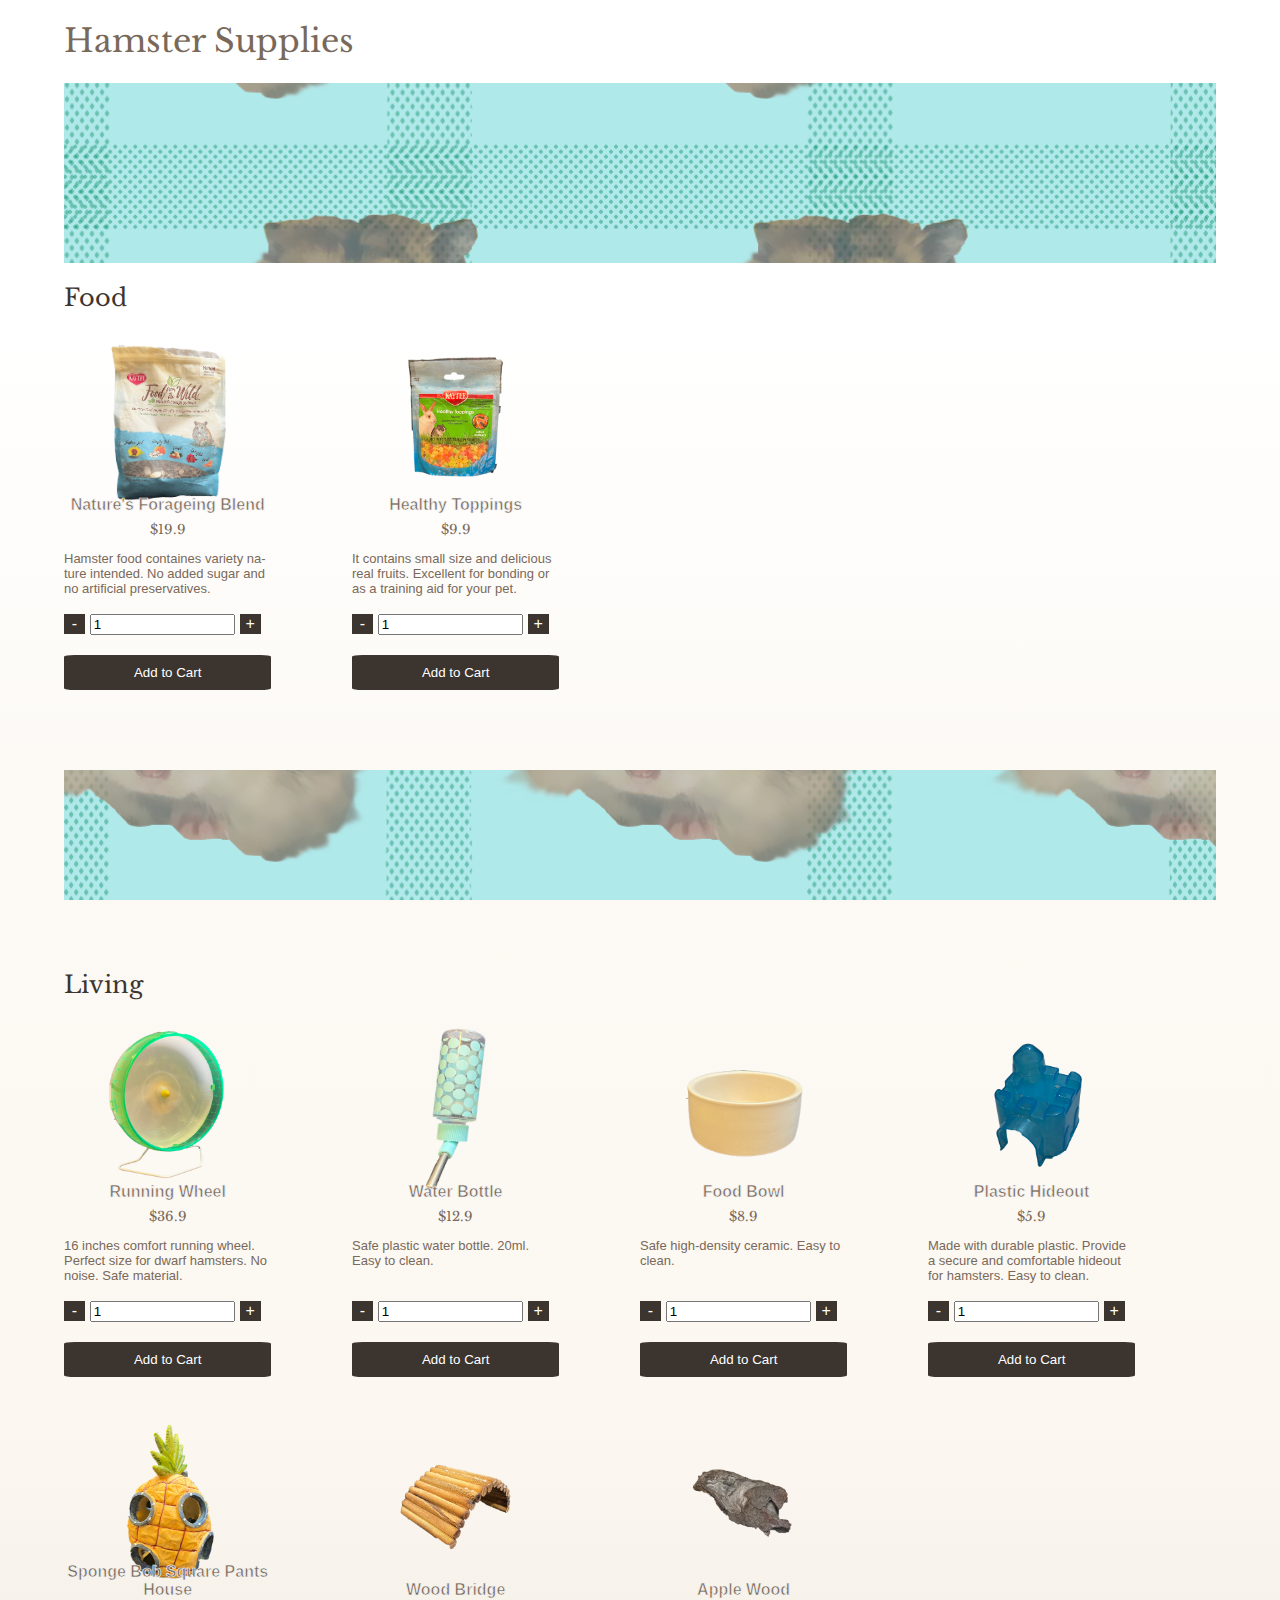
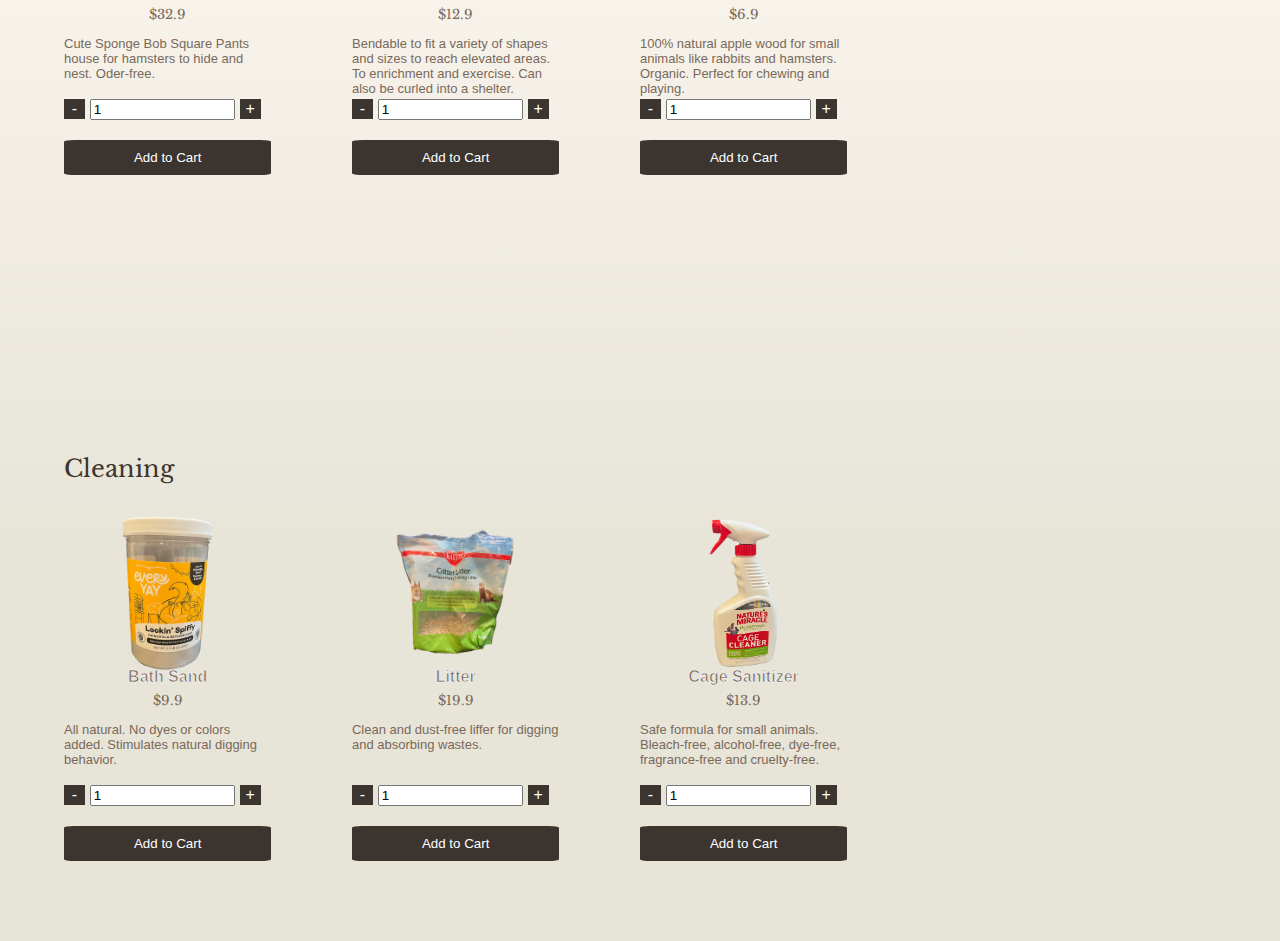
<file: product-preview.html>
<!DOCTYPE html>
<html lang="en">
<head>
	<meta charset="UTF-8">
	<meta name="viewport" content="width=device-width, initial-scale=1.0">
	<title>Products</title>
	<link rel="stylesheet" href="lib/css/styleguide.css">
	<link rel="stylesheet" href="css/storetheme.css">
</head>
<body>
	<header>
		<div class="container display-flex">
			<div class="flex-none">
				<h1>Hamster Supplies</h1>
			</div>
		</div>
	</header>
	<div class="container">
		<div class="product-category">
			<div class="view-window" style="background-image: url(img/store/background.png);"></div>
			<h2 id="product-category1">Food</h2>
			<div class="product-card-container display-flex">
				<div class="product-card display-inline-block">
					<div class="product-card-image">
						<img src="img/store/product_01.png" alt="food_blend">
						<h4>Nature's Forageing Blend</h4>
					</div>
					<div class="product-card-description">
						<h5>$19.9</h5>
						<p>Hamster food containes variety nature intended. No added sugar and no artificial preservatives.</p>
						<form>
  							<div class="value-button" onclick="decreaseValue(this)" value="Decrease Value">-</div>
  							<input type="product-number" value="1" />
  							<div class="value-button" onclick="increaseValue(this)" value="Increase Value">+</div>
						</form>
						<button>Add to Cart</button>
					</div>
				</div>
				<div class="product-card display-inline-block">
					<div class="product-card-image">
						<img src="img/store/product_12.png" alt="toppings">
						<h4>Healthy Toppings</h4>
					</div>
					<div class="product-card-description">
						<h5>$9.9</h5>
						<p>It contains small size and delicious real fruits. Excellent for bonding or as a training aid for your pet.</p>
						<form>
  							<div class="value-button" onclick="decreaseValue(this)" value="Decrease Value">-</div>
  							<input type="product-number" value="1" />
  							<div class="value-button" onclick="increaseValue(this)" value="Increase Value">+</div>
						</form>
						<button>Add to Cart</button>
					</div>
				</div>
			</div>
		</div>
		<div class="product-category">
			<div class="view-window" style="background-image: url(img/store/background.png);"></div>
			<h2 id="product-category1">Living</h2>
			<div class="product-card-container display-flex">
				<div class="product-card display-inline-block">
					<div class="product-card-image">
						<img src="img/store/product_05.png" alt="running_wheel">
						<h4>Running Wheel</h4>
					</div>
					<div class="product-card-description">
						<h5>$36.9</h5>
						<p>16 inches comfort running wheel. Perfect size for dwarf hamsters. No noise. Safe material.</p>
						<form>
  							<div class="value-button" onclick="decreaseValue(this)" value="Decrease Value">-</div>
  							<input type="product-number" value="1" />
  							<div class="value-button" onclick="increaseValue(this)" value="Increase Value">+</div>
						</form>
						<button>Add to Cart</button>
					</div>
				</div>
				<div class="product-card display-inline-block">
					<div class="product-card-image">
						<img src="img/store/product_06.png" alt="water_bottle">
						<h4>Water Bottle</h4>
					</div>
					<div class="product-card-description">
						<h5>$12.9</h5>
						<p>Safe plastic water bottle. 20ml. Easy to clean.</p>
						<form>
  							<div class="value-button" onclick="decreaseValue(this)" value="Decrease Value">-</div>
  							<input type="product-number" value="1" />
  							<div class="value-button" onclick="increaseValue(this)" value="Increase Value">+</div>
						</form>
						<button>Add to Cart</button>
					</div>
				</div>
				<div class="product-card display-inline-block">
					<div class="product-card-image">
						<img src="img/store/product_04.png" alt="food_bowl">
						<h4>Food Bowl</h4>
					</div>
					<div class="product-card-description">
						<h5>$8.9</h5>
						<p>Safe high-density ceramic. Easy to clean.</p>
						<form>
  							<div class="value-button" onclick="decreaseValue(this)" value="Decrease Value">-</div>
  							<input type="product-number" value="1" />
  							<div class="value-button" onclick="increaseValue(this)" value="Increase Value">+</div>
						</form>
						<button>Add to Cart</button>
					</div>
				</div>
				<div class="product-card display-inline-block">
					<div class="product-card-image">
						<img src="img/store/product_11.png" alt="hideout">
						<h4>Plastic Hideout</h4>
					</div>
					<div class="product-card-description">
						<h5>$5.9</h5>
						<p>	Made with durable plastic. Provide a secure and comfortable hideout for hamsters. Easy to clean.</p>
						<form>
  							<div class="value-button" onclick="decreaseValue(this)" value="Decrease Value">-</div>
  							<input type="product-number" value="1" />
  							<div class="value-button" onclick="increaseValue(this)" value="Increase Value">+</div>
						</form>
						<button>Add to Cart</button>
					</div>
				</div>
				<div class="product-card display-inline-block">
					<div class="product-card-image">
						<img src="img/store/product_07.png" alt="house">
						<h4>Sponge Bob Square Pants House</h4>
					</div>
					<div class="product-card-description">
						<h5>$32.9</h5>
						<p>Cute Sponge Bob Square Pants house for hamsters to hide and nest. Oder-free.</p>
						<form>
  							<div class="value-button" onclick="decreaseValue(this)" value="Decrease Value">-</div>
  							<input type="product-number" value="1" />
  							<div class="value-button" onclick="increaseValue(this)" value="Increase Value">+</div>
						</form>
						<button>Add to Cart</button>
					</div>
				</div>
				<div class="product-card display-inline-block">
					<div class="product-card-image">
						<img src="img/store/product_10.png" alt="wood_bridge">
						<h4>Wood Bridge</h4>
					</div>
					<div class="product-card-description">
						<h5>$12.9</h5>
						<p>Bendable to fit a variety of shapes and sizes to reach elevated areas. To enrichment and exercise. Can also be curled into a shelter.</p>
						<form>
  							<div class="value-button" onclick="decreaseValue(this)" value="Decrease Value">-</div>
  							<input type="product-number" value="1" />
  							<div class="value-button" onclick="increaseValue(this)" value="Increase Value">+</div>
						</form>
						<button>Add to Cart</button>
					</div>				
				</div>
				<div class="product-card display-inline-block">
					<div class="product-card-image">
						<img src="img/store/product_08.png" alt="apple_wood">
						<h4>Apple Wood</h4>
					</div>
					<div class="product-card-description">
						<h5>$6.9</h5>
						<p> 100% natural apple wood for small animals like rabbits and hamsters. Organic. Perfect for chewing and playing.</p>
						<form>
  							<div class="value-button" onclick="decreaseValue(this)" value="Decrease Value">-</div>
  							<input type="product-number" value="1" />
  							<div class="value-button" onclick="increaseValue(this)" value="Increase Value">+</div>
						</form>
						<button>Add to Cart</button>
					</div>
				</div>
			</div>
		</div>
		<div class="product-category">
			<div class="view-window" style="background-image: url(img/store/background.png);"></div>
			<h2 id="product-category1">Cleaning</h2>
			<div class="product-card-container display-flex">
				<div class="product-card display-inline-block">
					<div class="product-card-image">
						<img src="img/store/product_03.png" alt="bath_sand">
						<h4>Bath Sand</h4>
					</div>
					<div class="product-card-description">
						<h5>$9.9</h5>
						<p>All natural. No dyes or colors added. Stimulates natural digging behavior.</p>
						<form>
  							<div class="value-button" onclick="decreaseValue(this)" value="Decrease Value">-</div>
  							<input type="product-number" value="1" />
  							<div class="value-button" onclick="increaseValue(this)" value="Increase Value">+</div>
						</form>
						<button>Add to Cart</button>
					</div>
				</div>
				<div class="product-card display-inline-block">
					<div class="product-card-image">
						<img src="img/store/product_02.png" alt="litter">
						<h4>Litter</h4>
					</div>
					<div class="product-card-description">
						<h5>$19.9</h5>
						<p>Clean and dust-free liffer for digging and absorbing wastes.</p>
						<form>
  							<div class="value-button" onclick="decreaseValue(this)" value="Decrease Value">-</div>
  							<input type="product-number" value="1" />
  							<div class="value-button" onclick="increaseValue(this)" value="Increase Value">+</div>
						</form>
						<button>Add to Cart</button>
					</div>
				</div>
				<div class="product-card display-inline-block">
					<div class="product-card-image">
						<img src="img/store/product_09.png" alt="cage_sanitizer">
						<h4>Cage Sanitizer</h4>
					</div>
					<div class="product-card-description">
						<h5>$13.9</h5>
						<p>Safe formula for small animals. Bleach-free, alcohol-free, dye-free, fragrance-free and cruelty-free.</p>
						<form>
  							<div class="value-button" onclick="decreaseValue(this)" value="Decrease Value">-</div>
  							<input type="product-number" value="1" />
  							<div class="value-button" onclick="increaseValue(this)" value="Increase Value">+</div>
						</form>
						<button>Add to Cart</button>
					</div>
				</div>
			</div>
		</div>
	</div>
	<? include "parts/footer.php"?>
</body>
<script type="text/javascript">
	function increaseValue(e) {
		var cor_input=e.parentNode.getElementsByTagName("input")[0];
		var value = parseInt(cor_input.value, 10);
		value = isNaN(value) ? 1 : value;
		value++;
		cor_input.value = value;
	}
	function decreaseValue(e) {
		var cor_input=e.parentNode.getElementsByTagName("input")[0];
		var value = parseInt(cor_input.value, 10);
		value = isNaN(value) ? 1 : value;
		if(value<=1){
			return;
		}
		value--;
		cor_input.value = value;
	}
</script>
</html>
</file>
<file: css/storetheme.css>
@import url('https://fonts.googleapis.com/css2?family=Libre+Baskerville:wght@400;700&display=swap');
:root {
	--color-neutral-light: #eee;
	--color-neutral-medium: #999;
	--color-neutral-dark: #555;

	--color-offwhite: #f4f4f4;
	--color-background-gradient: linear-gradient(360deg, rgba(225, 221, 206, 0.8) 15.2%, rgba(251, 245, 237, 0.8) 43.71%, rgba(251, 247, 240, 0.67647) 68.84%, rgba(255, 255, 255, 0.8) 87.22%);
	--font-serif: 'Libre Baskerville', "Times New Roman", serif;
	--font-sans: Roboto,Helvetica,Arial,sans-serif ;
	--color-theme: #3C342E;
	--color-theme-dark: #3C342E;
	--color-theme-medium: #79695A;
	--color-theme-light: #BEBBA0;
	--color-theme-ex-light:#F5F4E6;
}
body {
	background: var(--color-background-gradient);
	min-height: 100vh;
	padding-right: 5vw;
	padding-left: 5vw;
}
.all_but_footer {
	box-sizing: border-box;
	min-height: 45vh;
	margin-bottom: 0!important;
	padding-bottom: 2rem;
}
@media(max-width: 810px){
	.container{
		padding-left: 1em;
		padding-right: 1em;
	}
	.navbar h1{
		padding-left: 0.5em;
	}
}
.menu-button label{
	display: none;
}
@media(max-width: 400px){
	.navbar .display-flex{
		flex-wrap: wrap;
	}
	.navbar .nav {
		width: 100%;
		display: none;
	}
	.nav .nav-flex ul {
		display: block;
	}
	.navbar .nav li{
		line-height: 1.5em;
	}
	.menu-button label{
		color:var(--color-theme-medium);
		display: block;
		padding: 0 1em;
	}
	.nav-stretch ul{
		display: block;
	}
	.nav-stretch a{
		width: 50%;
		margin: 1rem auto;
	}
	#menu:checked+.navbar .nav{
		display: block;
		height: 100vh;
    width: 100%;
	}
	.media-image {
		display: none;
	}
}
.figure.product{
	border-radius: 0.5em;
	box-shadow: 0 2px 5px rgba(0,0,0,0.1);
	overflow: hidden;
}
.product.figure img {
	height: 100%;
	object-fit: contain;
}
.productlist a {
	text-decoration: none;
	font-weight: initial;
}
.product.figure:hover {
	box-shadow: 0 2px 15px rgba(0,0,0,0.2);
}


.figure figcaption {
  font-family: var(--font-serif);
  padding:1em;
  text-align: center;
}
.product-overlay {
	position: relative;
	overflow: hidden;
}
.product-overlay figcaption{
	position: absolute;
	top: 0;
	left: 0;
	width: 100%;
	height: 100%;
	background-color: rgba(0, 0, 0, 0.5);
	opacity: 0;
	transition: all 0.3s;
	display: flex;
	align-items: center;
	justify-content: center;
	flex-direction: column;
	padding: 0;
	color: var(--color-offwhite);
}
.product-overlay:hover figcaption{
	opacity: 1;
}
.product-overlay .caption-body {
	background-color: #fff;
	border-radius: 0.5em;
	padding: 1em;
	transform: translateY(2em);
	transition: all 0.3s;
}
.product-overlay:hover .caption-body {
	transform: translateY(0);
}
.product-overlay img {
	transform: scale(1,1);
	transition: all 0.5s;
}
.product-overlay:hover img {
	transform: scale(1.4,1.4);
}

@media(max-width: 600px){
	.product-overlay figcaption{
	position: relative;
	display: block;
	top: initial;
	left: initial;
	width: 100%;
	height: initial;
	opacity: 1;
	background-color: initial;
}
	.product-overlay .caption-body{
		transform: none;
		padding: 0;
	}
}
h1 {
	color: var(--color-theme-dark);
}
.product-category h2 {
	color: var(--color-theme-dark);
}
.product-category .view-window {
	height: 20vh;
	position: relative;
	overflow: hidden;
	background-size: cover;
	background-position: center;
	background-attachment: fixed;
}
/* Product Card */
.product-card-container {
	display: flex;
	overflow: scroll;
	margin-bottom: 40px;
	flex-wrap: wrap;
}
.product-card {
	width: 18%;
	margin-right: 7%;
	margin-bottom: 40px;
	text-align: center;
}
.product-card-image {
	position: relative;
	margin-bottom: 5px;
}
.product-card-image h4 {
	width: 100%;
    position: absolute;
    bottom: -20px;
    left: 50%;
    transform: translate(-50%,0);
    font-family: var(--font-sans);
    font-weight: 800;
    -webkit-text-stroke: 0.7px var(--color-offwhite);
}
.product-card-image img {
	height: 20vh;
}
.product-card-description h5{
	margin: 0 auto;
}
.product-card-description p{
	height: 50px;
	text-align: left;
	font-weight: 300;
	font-size: 13px;
	inline-size: 100%;
	overflow-wrap: break-word;
    hyphens: auto;
}
.product-card-description form {
  margin: 0 auto 20px;
  text-align: center;
  display: flex;
}
.product-card-description form input {
	width: 70%;
	margin: 0 5px;
}
.product-card-description form .value-button {
  display: inline-block;
  border: 1px solid var(--color-theme);
  width: 10%;
  height: 20px;
  text-align: center;
  vertical-align: middle;
  background: var(--color-theme);
  color: white;
}
.product-card-description form .value-button:hover {
	border: 1px solid var(--color-theme-medium);
	background: var(--color-theme-medium);
}
.product-card-description button{
	width: 100%;
	border: none;
	border-radius: 5%;
	padding:10px 0;
	background-color: var(--color-theme);
	color: white;
	font-weight: 300;
}
.product-card-description button:hover{
	background-color: var(--color-theme-medium);
}


/* course */
.favorite label {
	transition: all 0.3s;
	display: inline-block;
	position: relative;
	transform: scale(1,1);
	color: var(--color-neutral-medium);
}

.favorite input:checked +label {
	color:#f00;
	transform:scale(1.5,1.5);
}

/*color custume*/
.toggle label::after {
	background-color: var(--color-theme-light);
}
.hotdog.dark{
	background-color:var(--color-theme-medium);
}
.hotdog span {
	height: 10px;
}

.toggle label{
	border: 0.1em solid var(--color-theme-light);
}

/* nav */
.nav a{
	font-weight: 400;

}
.nav a:hover {
	background-color: var(--color-theme-light);

}
.nav .active a {
	background-color: var(--color-theme-light);
}
.nav-main ul {
	background-color: var(--color-theme-light);
	display: flex;
	flex-direction: column;
	align-items: center;
	padding: 40px;
	gap: 40px;
	color: var(--color-offwhite)
}
.nav-main a {	
	line-height: 16px;
	font-weight: 400;
	text-transform: uppercase;
	letter-spacing: 0.15em;
}
.nav-main a:hover {
	background-color: inherit;
	color: inherit;
	text-decoration: underline;
}
.nav-main .active a {
	text-decoration: underline;
}
.nav-vertical ul {
	background-color: transparent;
	display: flex;
	flex-direction: column;
	align-items: flex-start;
	padding: 0px;
	gap: 12px;
	color: var(--color-theme-medium)
}
.nav-vertical a {	
	font-family: var(--font-serif);
	font-style: normal;
	font-weight: 400;
	line-height: 110%;
	
}
.nav-vertical a:hover {
	background-color: inherit;
	color: inherit;
	text-decoration: underline;
}
.nav-vertical .active a {
	background-color: inherit;
	text-decoration: underline;
}
.nav-crumbs .active a,.nav-crumbs a:hover{
	color: inherit;
	background-color: transparent;
	text-decoration: underline;
}
.nav-flex a,.nav-stretch a{
	color: var(--color-theme-medium);
	font-weight: 400;
	letter-spacing: 0.15em;
	border-bottom: 1px solid transparent;
}
.nav-stretch a{
	line-height: 20px;
	text-transform: uppercase;
	border-bottom: 1px solid transparent;
}

.nav-flex .active a,.nav-flex a:hover,.nav-stretch .active a ,.nav-stretch a:hover{
	color: var(--color-theme-medium);
	background-color: transparent;
	border-bottom: 1px solid var(--color-theme-medium);
}

.nav-crumbs {
	color: var(--color-theme-light);
	font-weight: 400;
	letter-spacing: 0.15em;
	text-transform: uppercase;
}
/* card */
.card.soft{
	border-radius: 0.5em;
}
.card.hard{
	border-color: var(--color-theme-light);
}
.card.dark{
	background-color: var(--color-theme-dark);
}
.card.medium{
	background-color: var(--color-theme-medium);
}
/* table */
.table.striped tbody tr:nth-child(odd){
	background-color: var(--color-theme-ex-light);
}
/* form */
.form-button {
	letter-spacing: 0.15em;
	background-color: transparent;
	border: 2px solid var(--color-theme-light);
	color: var(--color-theme-light);
	font-weight: 700;
	text-transform: uppercase;
}
.form-button.dark-border{
	border: 2px solid var(--color-theme-medium);
	color: var(--color-theme-medium);
}
.form-button.light{
	background-color: var(--color-theme-light);
	color: var(--color-offwhite);
}
.form-button.dark{
	border: 2px solid var(--color-theme-medium);
	background-color: var(--color-theme-medium);
	color: var(--color-offwhite);
}
.form-button:hover{
  transform: translateY(0.8px);
  transition: all 0.3s;
}
/* course module 05 */
.nav-toggle label {
	display: none;
}
.well {
	border:  1px solid var(--color-neutral-medium);
	text-align: center;
}
/* course module 05 */

/* php version */
.navbar {
	background-color: transparent;
	padding-top: 2rem;
	padding-bottom: 2rem;
}
.nav-stretch .to_vertical_menu:hover{
	border-bottom: 1px solid transparent;
}
/* php version */

.image-main img {
	width: 100%;
	height: 40vh;
	object-fit: contain;
}
.images-thumbs img {
	width: 6em;
	height: auto;

}
/* custom webpage */
h1, h2, h3, h4, h5, h6, p {
	color: var(--color-theme-medium);
	font-weight: lighter;
}
hr {
  border-bottom: 0.5px solid var(--color-theme-light);
 }
footer {
	width: 100vw;
	transform: translateX(-5vw);
	margin-top: 3em;
	height: 20vh;
}
footer .grid {
	padding: 2em;
	margin: 0;
	width: 100%;
	background-color: var(--color-theme-light);
	color: var(--color-offwhite);
}
@media(max-width: 400px){
	footer .grid {
		display: none;
	}
	footer {
		margin-top: 0;
		height: auto;
	}

	footer .author_right {
		height: 10vh;
	}
	.all_but_footer {
	min-height: 90vh;
	margin-bottom: 0!important;
}
}
footer .grid h4{
	color: var(--color-offwhite);
}
footer .grid p{
	font-weight: 100;
	color: var(--color-offwhite);
}
footer .author_right {
	padding: 1em;
	background-color: var(--color-theme-medium);
}
footer .author_right p {
	color: var(--color-offwhite);
}
.transparent {
	background-color: transparent;
}
.text_center {
	text-align: center;
}
.productlist .figure.product{
	background-color: transparent;
	border-radius: 0;
	box-shadow: none;
}
.productlist .product.figure img {
	height: 40vh;
}
.figure.product.recommend img {
	height: 20vh;
	width: 20vh;
}
.figure.product.recommend .bottom-align{
	display: flex;
  justify-content: flex-end;
  flex-direction: column;
}

.productlist figcaption {
	margin: 0.5em;
}
.productlist figcaption div:nth-of-type(2){
	height: 5vh;
}

/* module 11*/

span.badge:not(:empty)::after{
	content: ')';
}
span.badge:not(:empty)::before{
	content: '(';
}
footer a:hover {
	text-decoration: none;
}
/* module 11*/
/* module 12*/

.productlist a,
.product-list a{
	text-decoration: none;
	font-weight: initial;
}
/* module 12*/
.relative {
	position: relative;
}
.checkout_button {
	position: absolute;
	bottom: 1rem;
    width: 92%;
}
.nav-logo a{
	line-height: 20px;
	font-style: italic;
  border-bottom: 1px solid transparent;
}
.nav-logo a:hover{
	text-decoration: none;
}
.rounded_border{
	border-radius: 2%;
}
.circle_border{
	border-radius: 50%;
}
.center_item {
	display: block;
	margin: 0 auto;
}
.button_link {
	background: none!important;
  border: none;
  padding: 0!important;
  color: var(--color-theme-light);
  cursor: pointer;
}

.form-control.nav .button_link{
	font-size: 20px;
	margin-bottom: 2rem;
	font-weight: 300;
}
</file>
<file: lib/css/styleguide.css>
/* CSS reset */
*,*::before,*::after {
	box-sizing: border-box;
}
:root {
	--color-neutral-light: #eee;
	--color-neutral-medium: #999;
	--color-neutral-dark: #555;

	--color-main-light: #cbebf9;
	--color-main-medium: #2592c3;
	--color-main-dark: #052b3c;

	--color-black: #000;
	--color-white: #fff;

	--header-height: 3ren;
	--spacing: 1ren;

	--font-serif: Georgia,"Times New Roman", serif;
	--font-sans: Helvetica,Arial,sans-serif ;
}

body {
	margin: 0;
	font-siz: 100%;
	font-family: var(--font-sans);
	box-sizing: border-box;
}
h1,h2,h3,h4,h5 {
	font-family: var(--font-serif);
}
a {
	color: inherit;
	font-weight: 700;
	text-decoration: none;
}
a:hover {
	text-decoration: underline;
}
/* Layout Classes */
.container {
	max-width: 1200px;
	margin: 0 auto;
}
.display-flex {
	display: flex;
}
.display-inline-flex {
	display: inline-flex;
}
.display-block {
	display: block;
}
.display-inline-block {
	display: inline-block;
}
.flex-stretch {
	flex: 1 1 auto;
}
.flex-none {
	flex: none;
}
.flex-align-center {
	align-items: center;
}
.flex-justify-center {
	justify-content: center;
}

/* module 09 */
.flex-column {
	flex-direction: column;
}
.flex-wrap{
	flex-wrap: wrap;
}

/* module 09 */

/* small component */

.media-image {
	max-width: 100%;
	vertical-align: text-bottom;
}
.hidden {
	display: none;
}

/* Navbar */
.nav ul {
	list-style: none;
	margin-top: 0;
	margin-bottom: 0;
	padding-left: 0;
}
.nav a {
	display: block;
	padding: 0.2em 0.5em;
}
.nav a:hover {
	background-color: var(--color-main-medium);
	color: var(--color-white);
	text-decoration: none;
}
.nav .active a {
	background-color: var(--color-main-light);
	color: inherit;
}

.navbar {
	background-color: var(--color-neutral-dark);
	color: var(--color-white);
	line-height: var(--header-height);
	margin-bottom:1em;
}
.navbar h1 {
	font-size: 1em;
	margin: 0;
	font-family: var(--font-sans);
}
.navbar a {
	padding:  0 0.5em;
}
.flush>.navbar {
	margin-bottom: 0;
}
.nav-material ul,
.nav-crumbs ul,
.nav-stretch ul,
.nav-pills ul,
.nav-flex ul{
	display: flex;
}
.nav-material li,
.nav-stretch li{
	flex: 1 1 auto;
	text-align: center;
}
.nav-pills a {
	border-radius: 2em;
	padding: 0.5em 1em;
}
.nav-crumbs a {
	display: inline-block;
}
.nav-crumbs .active a,
.nav-crumbs a:hover {
	background-color: transparent;
	color: inherit;
	text-decoration: underline;
}
.nav-crumbs li:not(:first-child)::before{
	content: '/';
}

.nav-material a {
	padding: 0.5em 1em;
	position: relative;
}
.nav-material .active a {
	background-color: transparent;
	color: inherit;
}




/* Card */ 
.card {
	background-color: var(--color-white);
	margin-top: 1em;
	margin-bottom: 1em;
	padding: 1em;

	overflow: hidden;
	position: relative;
}
.card.soft {
	box-shadow:  0 0 10px rgba(0,0,0,0.1);
	border-radius: 0.5em;
}
.card.hard {
	border: 2px solid var(--color-neutral-medium);
	border-radius: 0.2em;
}
.card.medium {
	background-color:var(--color-neutral-medium);
	color: var(--color-white);
}
.card.dark {
	background-color:var(--color-neutral-dark);
	color: var(--color-white);
}

.card.flat {
	padding: 0;
}
[class*='col-']>.card{
	height: 100%;
	margin: 0;
}
.card-section~.card-section{
	border-top:  1px solid var(--color-neutral-light);
}
.card-section{
	padding:  1em;
}
/* well */
.well {
	background-color: var(--color-neutral-light);
	padding: 1em 0;
	border-radius: 0.2em;
}
hr {
	border-width: 0;
	margin: 1em 0;
	border-bottom: 1px dashed var(--color-neutral-medium);
}
.icon {
	width: 1em;
	height: 1em;
	vertical-align: middle;
}


.view-window {
	height: 50vh;
	position: relative;
	overflow: hidden;
	background-size: cover;
	background-position: center;
	background-attachment: fixed;
}

.table {
	width: 100%;
	border-collapse: collapse;
}
.table th,.table td {
	text-align: left;
	padding: 0.2em 0.5em;
}
.table.striped tbody tr:nth-child(odd){
	background-color: var(--color-neutral-light);
}
.table.lined.all th:not(:first-child),
.table.lined.all td:not(:first-child),
.table.lined.vertical th:not(:first-child),
.table.lined.vertical td:not(:first-child){
	border-left: 1px solid var(--color-neutral-medium);
}
.table.lined.all tbody tr,
.table.lined.horizontal tbody tr{
	border-top: 1px solid var(--color-neutral-medium);
}

.table.lined.all,
.table.lined.border {
	border: 1px solid var(--color-neutral-medium);
}

.figure {
	margin: 0;
	background-color: var(--color-white);
}
.figure img {
	width: 100%;
	vertical-align: text-bottom;
}
.figure figcaption {
	display: inline-block;
	width: 100%;
	vertical-align: text-bottom;
}
figcaption div {
	margin:  1em 0;
}
/* forms */.form-control {
	margin: 1em 0;

}
.form-select>select,
.hotdog input,
.hotdog,
.form-button,
.form-input,
.form-item {
	display: inline-block;
	background-color: transparent;
	border-width: 0;
	font: inherit;
	--webkit-appearance: none;
	appearance: none;
	color: inherit;
	width: 100%;
	outline: 0;
}
.form-input {
	border-bottom: 1px solid var(--color-neutral-light);
	padding: 0.5em 1em;
}
.form-input:focus {
	border-bottom-color: var(--color-neutral-light);
}
.form-label {
	font-size: 0.8em;
	color: var(--color-neutral-medium);
	display: block;
	width: 100%;
}
.form-button {
	background-color: var(--color-neutral-light);
	padding: 0.5em 1em;
	border-radius: 0.2em;
	cursor: pointer;
	text-align: center;
}
.form-button:hover {
	text-decoration: none;
}
.form-button:active{
	background-color: var(--color-neutral-light);
}
.hotdog {
	background-color: var(--color-neutral-light);
	border-radius: 2em;
	padding: 0.5em 1em;
	display: flex;
}
.hotdog.dark {
	background-color: var(--color-neutral-dark);
	color: var(--color-neutral-light);
}
.hotdog.light{
	background-color: var(--color-white);
	color: var(--color-black);
}

.form-select>select{
	padding: 0.5em 1.3em;
	background-color: var(--color-neutral-light);
	border-radius: 0.3em;
	cursor: pointer;
}
.form-select{
	position: relative;
}
.form-select::after{
	content: "\25BC";
	font-family: arial,sans-serif;
	font-size: 1.2em;
	position: absolute;
	top: 50%;
	right: 0.2em;
	transform: translateY(-50%);
	color: var(--color-neutral-medium);
}

.toggle label {
	font-size: 1.3em;
	display: inline-block;
	width: 2.19em;
	height: 1.19em;
	border: 0.1em solid var(--color-neutral-medium);
	border-radius: 1em;
	position: relative;
}
.toggle label::after {
	content: '';
	display: inline-block;
	width: 1em;
	height: 1em;
	border-radius: 1em;
	position: absolute;
	background-color: var(--color-neutral-dark);
	transition: all 0.3s;
}

.toggle input:checked +label::after {
	transform: translateX(1em);

}
/* module11 */
.form-button.inline {
	width: initial;
}
/* module11 */
</file>
